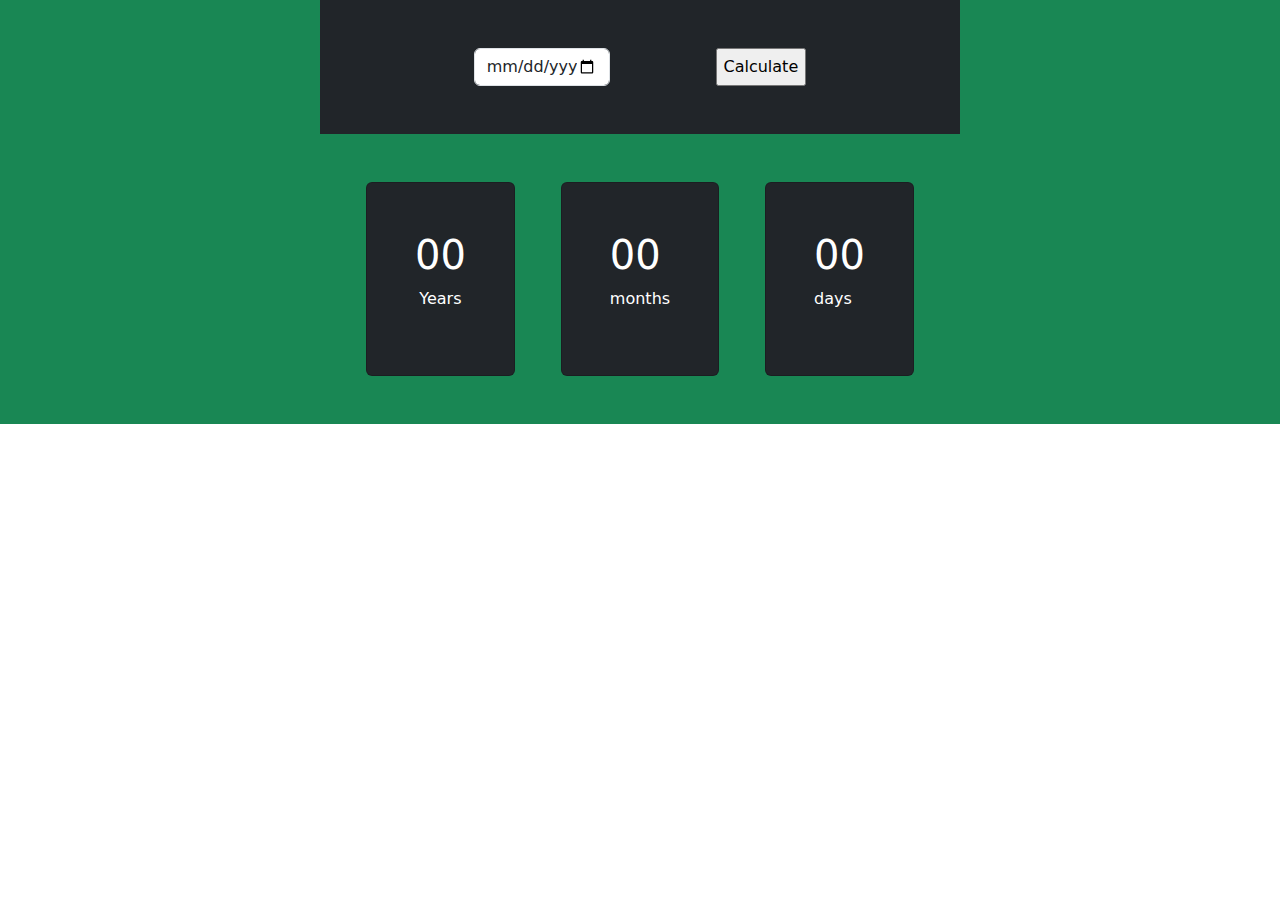
<file: Object,Date,Math/Date/Age Calculator/index.html>
<!DOCTYPE html>
<html lang="en">
<head>
    <meta charset="UTF-8">
    <meta name="viewport" content="width=device-width, initial-scale=1.0">
    <link href="https://cdn.jsdelivr.net/npm/bootstrap@5.3.3/dist/css/bootstrap.min.css" rel="stylesheet" integrity="sha384-QWTKZyjpPEjISv5WaRU9OFeRpok6YctnYmDr5pNlyT2bRjXh0JMhjY6hW+ALEwIH" crossorigin="anonymous">
    <title>Document</title>
</head>
<body>
    <div class="bg-success d-flex flex-column ">
        <div class="w-50 p-5 bg-dark mx-auto d-flex justify-content-evenly">
            <input type="date"  class="form-control w-25" name="" id="date">
            <input type="button" value="Calculate" id="agebtn">
        </div>
        <div class=" mx-auto d-flex w-50 justify-content-evenly m-5 ">
            <div class="card bg-dark  text-white p-5 text-center">
                <h1 id="year">00</h1>
                <p>Years</p>
            </div>
            <div  class="card text-white bg-dark p-5">
                <h1 id="month">00</h1>
                <p>months</p>
            </div>
            <div  class="card bg-dark text-white p-5">
                <h1 id="day">00</h1>
                <p>days</p>
            </div>
        </div>
    </div>

    <script src="app.js"></script>
    <script src="https://cdn.jsdelivr.net/npm/bootstrap@5.3.3/dist/js/bootstrap.bundle.min.js" integrity="sha384-YvpcrYf0tY3lHB60NNkmXc5s9fDVZLESaAA55NDzOxhy9GkcIdslK1eN7N6jIeHz" crossorigin="anonymous"></script>
</body>
</html>
</file>
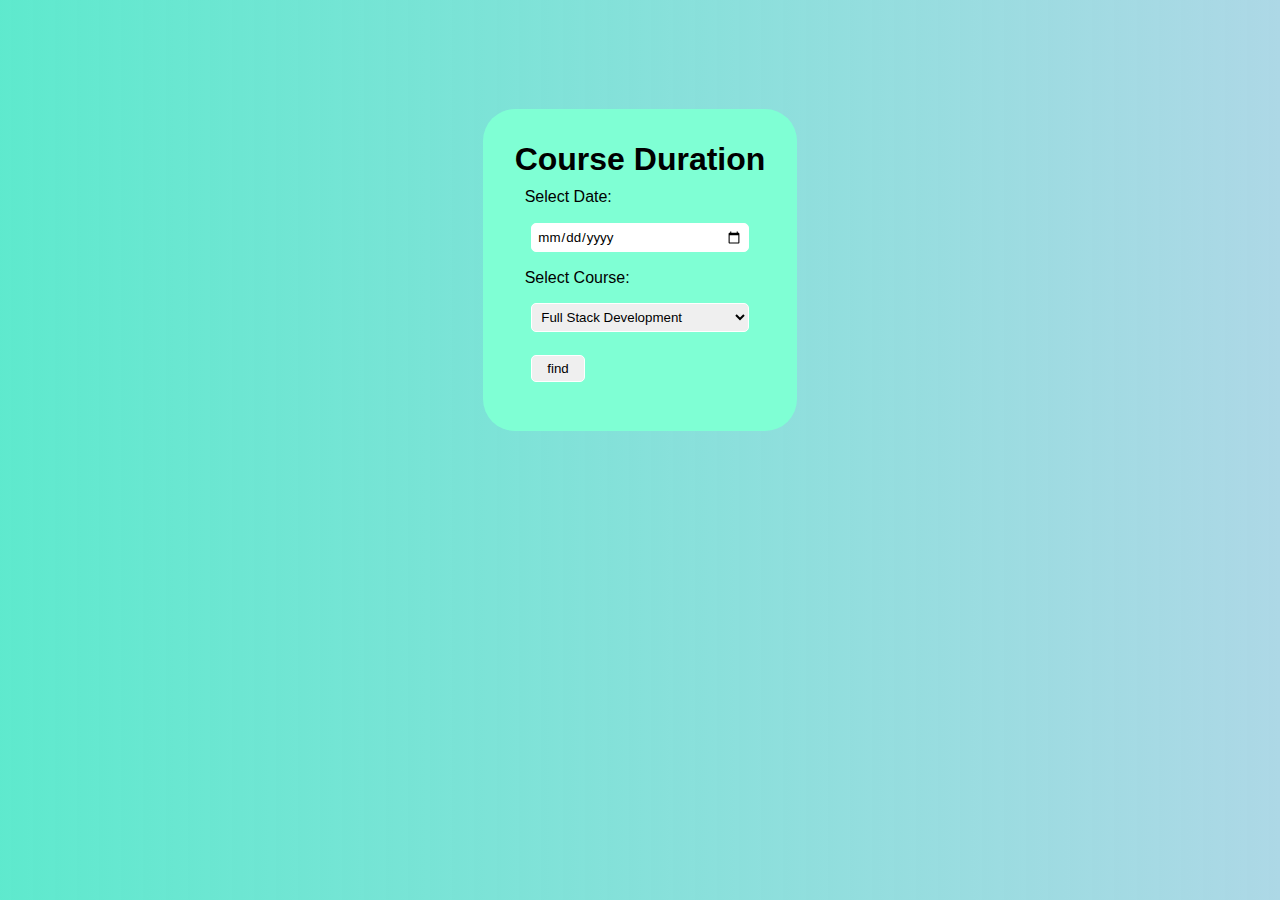
<file: Object,Date,Math/Date/Course Duration/index.html>
<!DOCTYPE html>
<html lang="en">
<head>
    <meta charset="UTF-8">
    <meta name="viewport" content="width=device-width, initial-scale=1.0">
    <title>Document</title><link rel="stylesheet" href="style.css">
</head>
<body>
    <section>
        <h1>Course Duration</h1>
        <div>
           <label>Select Date:</label> <input type="date" id="date">
            <label>Select Course:</label><select name="" id="course">
                <option value="fullstack">Full Stack Development</option>
                <option value="web">Web Development</option>
                <option value="sap">SAP</option>
                <option value="ims">IMS</option>
            </select>
            <input type="button" value="find" id="btnid">
        </div>
        <p id="enddate"></p>

    </section>
    <script src="app.js"></script>
</body>
</html>
</file>
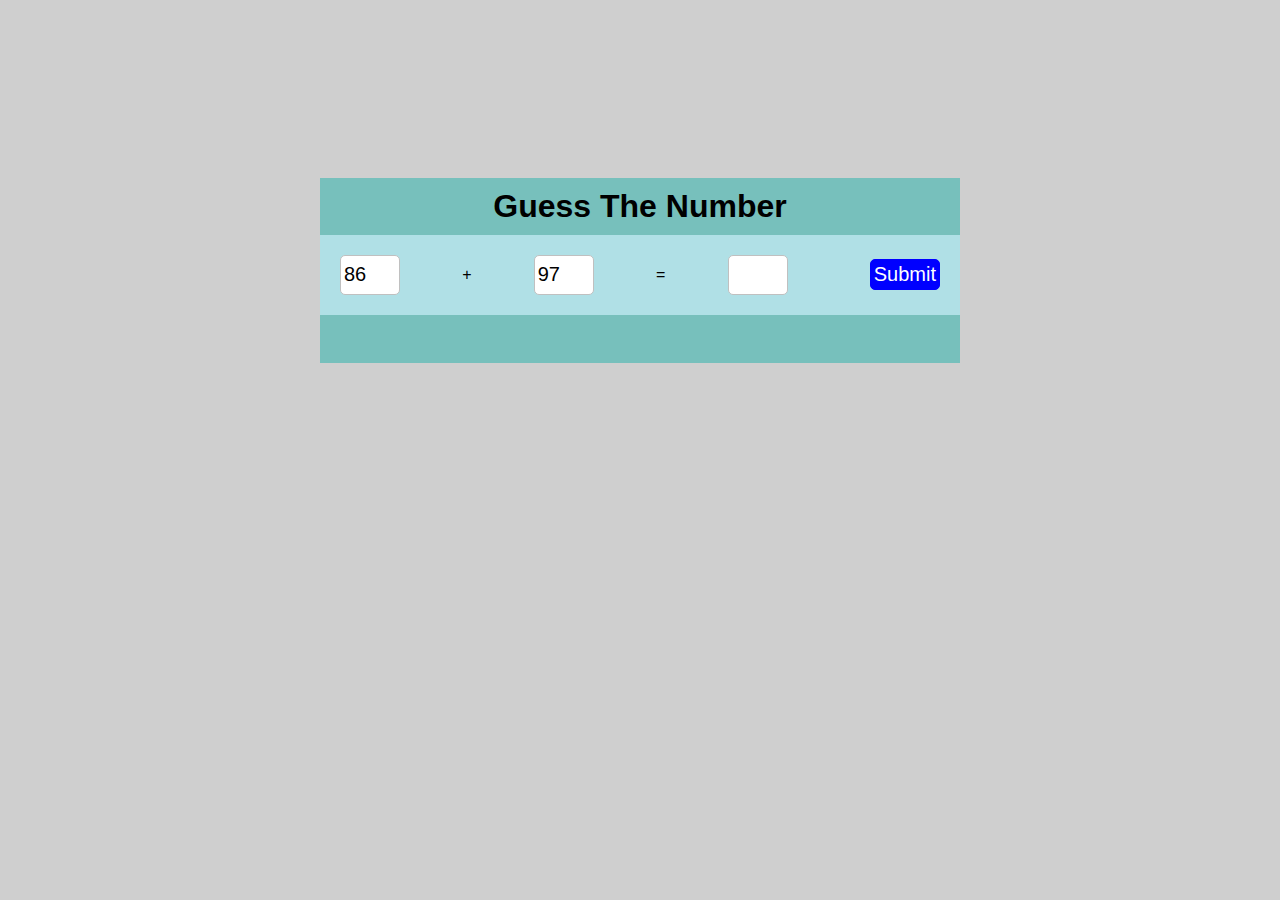
<file: Object,Date,Math/Math/guess number/Index.html>
<!DOCTYPE html>
<html lang="en">

<head>
    <meta charset="UTF-8">
    <meta name="viewport" content="width=device-width, initial-scale=1.0">
    <title>Guess Number</title>
    <link rel="stylesheet" href="style.css">
</head>

<body>
    <div class="container"> 
        <h1>Guess The Number</h1>
        <div class="cal">
            <input type="number" name="" id="num1">+
            <input type="number" name="" id="num2">=
            <input type="number" name="" id="answer">
            <input type="button" value="Submit" id="btn">

        </div>
        <p id="message"></p>
    </div>
    <script src="app.js"></script>
</body>

</html>
</file>
<file: Object,Date,Math/Date/Course Duration/style.css>
*{
    padding: 0;
    margin: 0;
    box-sizing: border-box;
    font-family: 'Lucida Sans', 'Lucida Sans Regular', 'Lucida Grande', 'Lucida Sans Unicode', Geneva, Verdana, sans-serif;
}
body{
    height: 60dvh;
    display: grid;
    place-items: center;
    background: linear-gradient(to left,lightblue,rgba(47, 227, 191, 0.772));
}
section{
    background-color: aquamarine;
    padding: 2em;
    border-radius: 2em;
}
h1{
    text-align: center;
}
section div{
    display: flex;
    flex-direction: column;
    justify-content: center;
    gap: 10px;
    margin: 10px;
}
input,select{
    margin: 0.5em;
    padding: 5px;
    width: auto;
    outline: none;
    border-radius: 5px;
    border: 1px solid white;
}
#btnid{
    width: 4em;
    text-align: center;
}
</file>
<file: Object,Date,Math/Math/guess number/style.css>
*{
    margin: 0;
    padding: 0;
    box-sizing: border-box;
    font-size: 1em;
    font-family: 'Segoe UI', Tahoma, Geneva, Verdana, sans-serif;
}
body{
    height: 60dvh;
    display: grid;
    place-content: center;
    background-color: #cfcfcf;
}
.container{
    background-color: rgb(32, 178, 170,0.5);
}
.cal{
    background-color: powderblue;
    width: 50dvw;
    display: flex;
    align-items: center;
    justify-content: space-between;
}
input{
    width: 3em;
    height: 2em;
    margin: 1em;
    padding: 3px;
    outline: none;
    border-radius: 5px;
    border: 1px solid silver;
    font-weight: 500;
    font-size: 1.25em;
}
#btn{
    width: auto;
    height: auto;
    border: 1px solid blue;
    background-color:blue;
    color: #fff;
}
h1{
    padding: 10px;
    text-align: center;
    font-size: 2em;
}
p{
    text-align: center;
    display: block;
    width: 100%;
    padding: 1em;
    font-size: 1.5em;
}
.correct{
    color: green;

}
.wrong{
    color: red;

}
</file>
